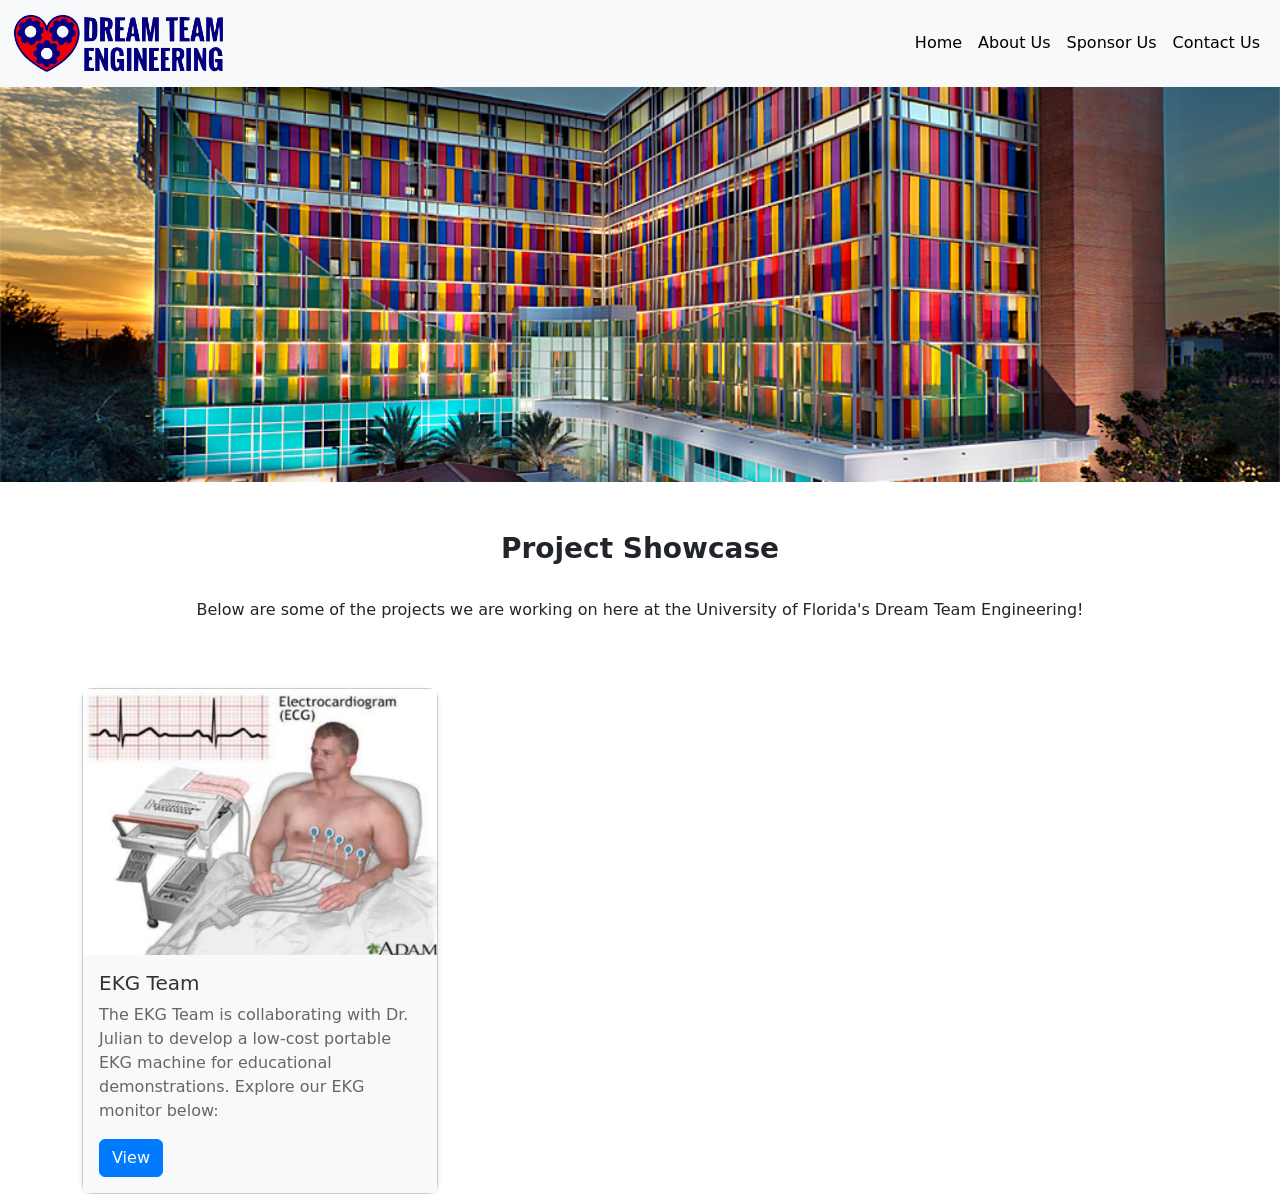
<file: index.html>
<!DOCTYPE html>
<html lang="en">
<head>
  <meta charset="utf-8">
  <title>Dream Team Engineering</title>
  <meta name="viewport" content="width=device-width, initial-scale=1">
  <link rel="icon" sizes="192x192" href="./assets/favicon.ico">
  <link href="./vendor/bootstrap.min.css" rel="stylesheet">
  <link rel="stylesheet" href="./css/styles.css">
</head>
<body>

  <!-- Navbar -->
  <nav class="navbar navbar-expand-lg navbar-light bg-light">
    <div class="container-fluid">
      <a href="./" class="navbar-brand">
        <img src="./assets/dte-icon.png" alt="Dream Team Engineering" class="logo">
      </a>
      <button type="button" class="navbar-toggler" data-bs-toggle="collapse"
              data-bs-target="#navbarNav" aria-controls="navbarNav"
              aria-expanded="false" aria-label="Toggle navigation">
        <span class="navbar-toggler-icon"></span>
      </button>
      <div class="collapse navbar-collapse justify-content-end" id="navbarNav">
        <div class="navbar-nav">
          <a href="./" class="nav-link active" aria-current="page">Home</a>
          <a href="https://www.ufdreamteameng.org/about-us" class="nav-link">About Us</a>
          <a href="https://www.ufdreamteameng.org/sponsor-us" class="nav-link">Sponsor Us</a>
          <a href="https://www.ufdreamteameng.org/contact-us" class="nav-link">Contact Us</a>
        </div>
      </div>
    </div>
  </nav>

  <!-- Hero -->
  <img src="./assets/bg.webp" alt="" width="100%">
  <div class="hero-text">
    <h3><b>Project Showcase</b></h3>
    <br>
    <p>Below are some of the projects we are working on here at the University of Florida's Dream Team Engineering!</p>
  </div>

  <!-- Project Cards -->
  <div class="container">
    <div class="row">
      <div class="col-12 col-sm-6 col-md-4">
        <div class="card custom-card">
          <img class="card-img-top" src="./assets/EKG.png" alt="EKG Team Image">
          <div class="card-body">
            <h5 class="card-title">EKG Team</h5>
            <p class="card-text">The EKG Team is collaborating with Dr. Julian to develop a low-cost portable EKG machine for educational demonstrations. Explore our EKG monitor below:</p>
            <a class="btn btn-primary" href="./ekg/">View</a>
          </div>
        </div>
      </div>
    </div>
  </div>

  <script src="./vendor/bootstrap.bundle.min.js"></script>
</body>
</html>
</file>
<file: css/styles.css>
body {
  margin: 0;
  font-family: system-ui, -apple-system, "Segoe UI", Roboto, "Helvetica Neue", Arial, sans-serif;
  background-color: #fff;
  max-width: 100%;
  overflow-x: hidden;
}

/* Navbar */
.logo {
  width: 220px;
  cursor: pointer;
}

.navbar a {
  color: #000;
  text-decoration: none;
}

/* Landing page */
.hero-text {
  padding: 50px;
  text-align: center;
}

.custom-card {
  border: 1px solid #ccc;
  border-radius: 10px;
  box-shadow: 0 2px 5px rgba(0, 0, 0, 0.1);
  transition: box-shadow 0.3s ease;
}

.custom-card:hover {
  box-shadow: 0 4px 10px rgba(0, 0, 0, 0.2);
}

.custom-card .card-body {
  background-color: #f8f9fa;
}

.custom-card .card-title {
  color: #333;
}

.custom-card .card-text {
  color: #666;
}

.custom-card .btn-primary {
  background-color: #007bff;
  border-color: #007bff;
}

.custom-card .btn-primary:hover {
  background-color: #0056b3;
  border-color: #0056b3;
}

/* EKG page */
.ekg-body {
  background-color: #f4f4f4;
}

#plot {
  margin-top: 50px;
  background: #fff;
  border-radius: 8px;
}

.electrode-list {
  list-style: none;
  padding-left: 0;
}

.electrode-list li {
  margin-bottom: 10px;
}

/* Serial controls */
.serial-controls {
  padding: 12px 0;
}

.serial-controls .btn {
  margin-right: 8px;
}

/* Status banner for leads-off */
.status-banner {
  display: none;
  padding: 10px 16px;
  border-radius: 4px;
  margin-bottom: 12px;
  font-weight: 500;
}

.status-banner.warning {
  display: block;
  background-color: #fff3cd;
  border: 1px solid #ffe69c;
  color: #664d03;
}

.status-banner.connected {
  display: block;
  background-color: #d1e7dd;
  border: 1px solid #a3cfbb;
  color: #0a3622;
}
</file>
